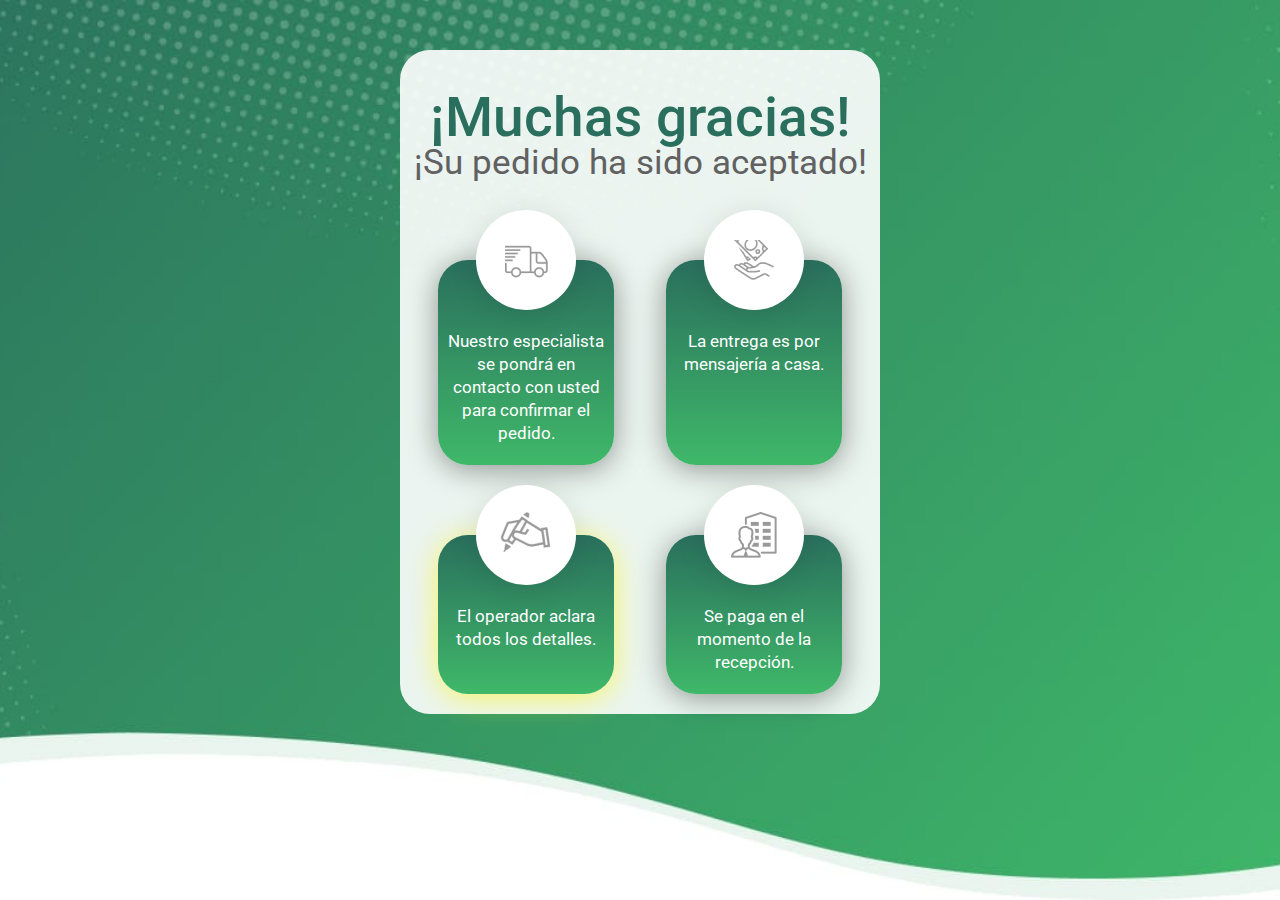
<file: thankyou.html>
<!DOCTYPE html>
<html>

<head>
    <meta charset="UTF-8">
    <meta name="description" content="¡Muchas gracias!">
    <title>¡Muchas gracias!</title>
    <link rel="icon" type="image/icon" href="assets/img/favicon.png" />
    <meta name="viewport" content="width=480">
    <style>
        @import url("https://fonts.googleapis.com/css?family=Roboto:400,500,900|Ubuntu:300,400,500&display=swap&subset=cyrillic");

        body {
            margin: 0;
            box-sizing: border-box;
        }

        *>* {
            box-sizing: inherit;
        }

        .tlgglhfkik,
        .main-container {
            width: 480px;
            margin: 0 auto;
            font-family: "Ubuntu", Arial, sans-serif;
            font-weight: 400;
        }

        h1,
        h2,
        h3 {
            font-weight: normal;
            margin: 0;
        }

        ul {
            list-style-type: none;
            text-align: left;
        }

        .quwdzodqjtj {
            background-image: url("[data-uri]");
            background-size: 100%;
            background-position: center top;
            background-repeat: no-repeat;
            padding-top: 50px;
        }

        .tlgglhfkik {
            background: rgba(255, 255, 255, 0.9);
            text-align: center;
            padding: 40px 0px 0px;
            border-radius: 30px;
        }

        .tlgglhfkik h1 {
            font-family: "Roboto", Arial, sans-serif;
            font-weight: 500;
            font-size: 55px;
            line-height: 55px;
            color: #2A6F5D;
        }

        .tlgglhfkik h2 {
            font-family: "Roboto", Arial, sans-serif;
            font-size: 35px;
            line-height: 35px;
            color: #616161;
            margin-bottom: 50px;
        }

        .tlgglhfkik h3 {
            font-family: "Roboto", Arial, sans-serif;
            font-weight: 900;
            font-size: 40px;
            line-height: 50px;
            width: 100%;
            padding: 10px;
            position: relative;
        }

        .tlgglhfkik h3::before {
            content: "";
            display: block;
            width: 100%;
            height: 100%;
            background: #FFFA7A;
            border-radius: 30px;
            top: 0;
            left: 0;
            position: absolute;
            border-radius: 30px;
            z-index: 0;
        }

        .tlgglhfkik h3 span {
            position: relative;
            z-index: 1;
            color: #000;
            text-transform: uppercase;
            opacity: 0.5;
            background-blend-mode: overlay;
        }

        .xtvgitofkakf {
            padding: 30px 38px;
            padding-bottom: 0;
            margin-bottom: 30px;
            display: -webkit-flex;
            display: -moz-flex;
            display: -ms-flex;
            display: -o-flex;
            display: flex;
            flex-wrap: wrap;
            justify-content: space-between;
        }

        .fqtccucgiac {
            flex-basis: 176px;
            padding: 20px 10px;
            padding-top: 70px;
            margin-bottom: 70px;
            background: linear-gradient(180deg, #2A6F5D 0%, #3FB869 100%);
            border-radius: 30px;
            box-shadow: 0px 4px 30px rgba(0, 0, 0, 0.4);
            text-align: center;
            position: relative;
        }

        .fqtccucgiac span {
            font-family: "Roboto", Arial, sans-serif;
            font-weight: 400;
            align-self: center;
            font-size: 17px;
            line-height: 23px;
            color: #fff;
        }

        .fqtccucgiac::before {
            position: absolute;
            content: "";
            display: block;
            border-radius: 50%;
            background-color: #fff;
            box-shadow: 0px 4px 30px rgba(0, 0, 0, 0.1);
            top: 0;
            left: 50%;
            transform: translate(-50%, -50%);
            width: 100px;
            height: 100px;
            z-index: 1;
        }

        .fqtccucgiac::after {
            position: absolute;
            content: "";
            display: block;
            top: 0;
            left: 50%;
            transform: translate(-50%, -50%);
            width: 100px;
            height: 100px;
            z-index: 2;
            background-position: center center;
            background-repeat: no-repeat;
        }

        .fqtccucgiac:nth-of-type(1)::after {
            background-image: url("[data-uri]");
        }

        .fqtccucgiac:nth-of-type(2)::after {
            background-image: url("[data-uri]");
        }

        .fqtccucgiac:nth-of-type(3) {
            box-shadow: 0px 4px 30px rgba(255, 245, 0, 0.59);
            margin-bottom: 20px;
        }

        .fqtccucgiac:nth-of-type(3)::after {
            background-image: url("[data-uri]");
        }

        .fqtccucgiac:nth-of-type(4) {
            margin-bottom: 20px;
        }

        .fqtccucgiac:nth-of-type(4)::after {
            background-image: url("[data-uri]");
        }

        .main-container {
            text-align: center;
            padding-top: 20px;
        }

        .main-container h2 {
            font-family: "Ubuntu", Arial, sans-serif;
            font-weight: 500;
            font-size: 40px;
            line-height: 50px;
            background: rgba(112, 70, 155, 0.5);
            color: #fff;
            border-radius: 30px;
            text-transform: uppercase;
            margin-bottom: 15px;
            text-shadow: 0px 4px 5px rgba(0, 0, 0, 0.15);
            padding: 20px 0;
        }

        .offerCard {
            background: #fff;
            box-shadow: 6px 7px 10px rgba(0, 0, 0, 0.16);
            padding: 20px 15px;
            text-align: center;
            margin-bottom: 20px;
            border-radius: 30px;
        }

        .offerCard h3 {
            font-family: "Roboto", Arial, sans-serif;
            font-weight: 400;
            font-size: 30px;
            line-height: 30px;
            color: #000;
            max-width: 350px;
            margin: 0 auto;
            margin-bottom: 25px;
        }

        .offerCard img {
            max-width: 285px;
            width: 65%;
        }

        .offerCard p {
            font-family: "Ubuntu", Arial, sans-serif;
            font-weight: 300;
            font-size: 23px;
            line-height: 30px;
            color: #000;
            text-align: left;
            margin-bottom: 0px;
        }

        .offerCard p span {
            font-family: "Ubuntu", Arial, sans-serif;
            font-weight: 500;
        }

        .offerCard-price {
            display: -webkit-flex;
            display: -moz-flex;
            display: -ms-flex;
            display: -o-flex;
            display: flex;
            justify-content: space-between;
            padding: 0 20px;
        }

        .offerCard-newPrice {
            font-family: "Ubuntu", Arial, sans-serif;
            font-weight: 500;
            font-size: 60px;
            line-height: 60px;
            color: #2A6F5D;
        }

        .offerCard-oldPrice {
            font-family: "Ubuntu", Arial, sans-serif;
            font-weight: 400;
            font-size: 45px;
            line-height: 60px;
            color: #C4C4C4;
            position: relative;
        }

        .offerCard-oldPrice::after {
            content: "";
            display: block;
            width: 120%;
            height: 3px;
            background-color: #C4C4C4;
            position: absolute;
            left: 50%;
            top: 50%;
            transform: translate(-50%, -50%);
        }

        html,
        body,
        .quwdzodqjtj {
            height: 100%;
        }

        .quwdzodqjtj {
            -webkit-background-size: cover;
            background-size: cover;
        }

        @media (max-width: 480px) {

            header,
            body {
                max-width: 480px;
                width: 480px;
            }

            .quwdzodqjtj {
                background-size: 415%;
            }
        }
    </style>




</head>

<body>



    <div class="quwdzodqjtj">
        <section class="tlgglhfkik">
            <h1>¡Muchas gracias!</h1>
            <h2>¡Su pe<span style="display:none;">iaq</span>dido ha si<span style="display:none;">hof</span>do aceptado!</h2>
            <ul class="xtvgitofkakf">
                <li class="fqtccucgiac"><span>Nuestro es<span style="display:none;">ast</span>pecialista se po<span style="display:none;">ygh</span>ndrá en co<span style="display:none;">lva</span>ntacto con us<span style="display:none;">vuw</span>ted pa<span style="display:none;">jaq</span>ra confirmar
                        el pedido.</span></li>
                <li class="fqtccucgiac"><span>La en<span style="display:none;">xoj</span>trega es por me<span style="display:none;">ccu</span>nsajería a casa.</span></li>
                <li class="fqtccucgiac"><span>El op<span style="display:none;">dvw</span>erador ac<span style="display:none;">uva</span>lara to<span style="display:none;">tww</span>dos los detalles.</span></li>
                <li class="fqtccucgiac"><span>Se pa<span style="display:none;">ujh</span>ga en el mo<span style="display:none;">zst</span>mento de la recepción.</span></li>
            </ul>

        </section>

    </div>
    <!--<img height="1" width="1" src="https://www.facebook.com/tr?id=0000000000001&ev=Lead&noscript=1"/>-->
</body>

</html>
</file>
